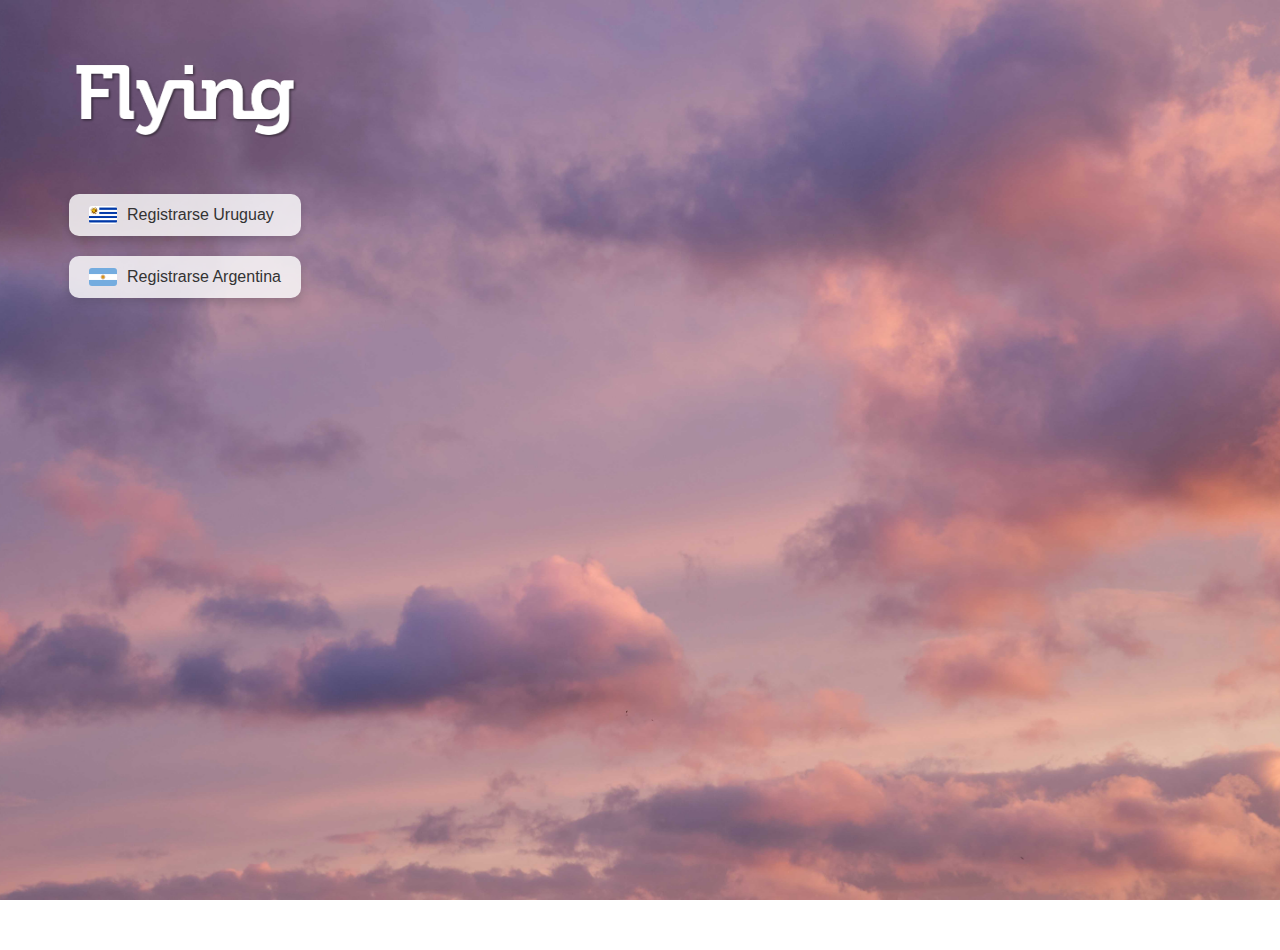
<file: index.html>
<!DOCTYPE html>
<html lang="es">

<head>
  <meta charset="UTF-8">
  <meta name="viewport" content="width=device-width, initial-scale=1.0">
  <title>Flying</title>
  <link rel="stylesheet" href="styles.css">
  <link rel="shortcut icon" href="img/favicon.png" type="image/png" sizes="16x16">
</head>

<body>
  <div class="container">
    <div class="left-content">
      <div class="logo">
        <img src="img/Flying_logo.png" alt="Flying logo">
      </div>

      <div class="buttons">
        <a href="registrouy.html" class="btn">
          <img src="img/bandera-05.png" alt="">
          Registrarse Uruguay
        </a>

        <a href="registroar.html" class="btn">
          <img src="img/bandera-06.png" alt="">
          Registrarse Argentina
        </a>
      </div>
    </div>
  </div>
</body>

</html>
</file>
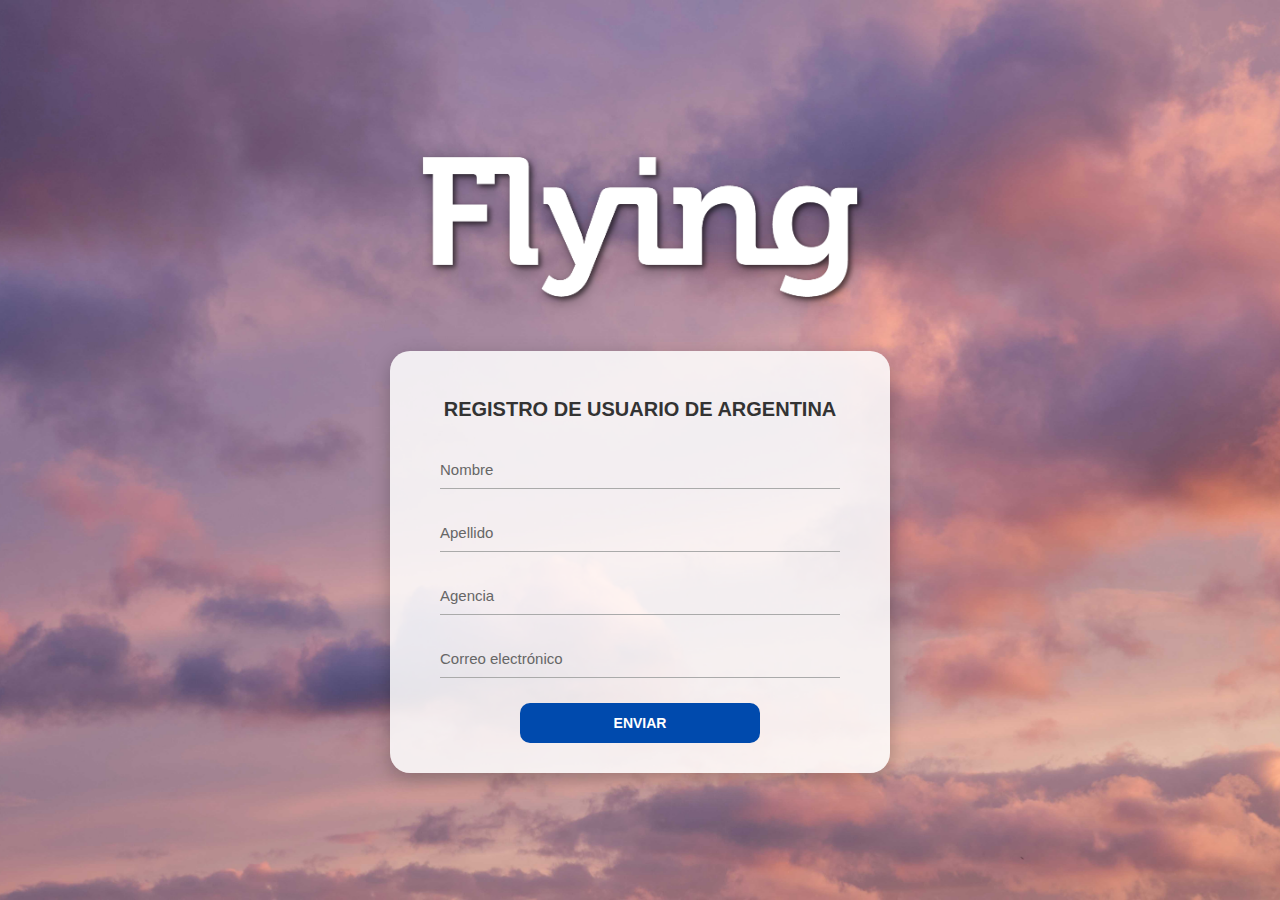
<file: registroar.html>
<!DOCTYPE html>
<html lang="es">

<head>
  <meta charset="UTF-8">
  <meta name="viewport" content="width=device-width, initial-scale=1.0">
  <title>Registro Uruguay - Flying</title>
  <link rel="stylesheet" href="registro.css">
  <link rel="shortcut icon" href="img/favicon.png" type="image/png" sizes="16x16">
</head>

<body>
  <div class="container">
    <div class="logo">
      <img src="img/Flying_logo.png" alt="Flying logo" >
    </div>

    <div class="form">
      <h2>REGISTRO DE USUARIO DE ARGENTINA</h2>
      <form action="mailto:operaciones6@tiptravel.com.ar" method="post" enctype="text/plain">
        <div class="input-group">
          <input type="text" id="nombre" name="nombre" required>
          <label for="nombre">Nombre</label>
        </div>

        <div class="input-group">
          <input type="text" id="apellido" name="apellido" required>
          <label for="apellido">Apellido</label>
        </div>

        <div class="input-group">
          <input type="text" id="agencia" name="agencia" required>
          <label for="agencia">Agencia</label>
        </div>

        <div class="input-group">
          <input type="email" id="email" name="email" required>
          <label for="email">Correo electrónico</label>
        </div>

        <button type="submit">ENVIAR</button>
      </form>
    </div>
  </div>
</body>

</html>
</file>
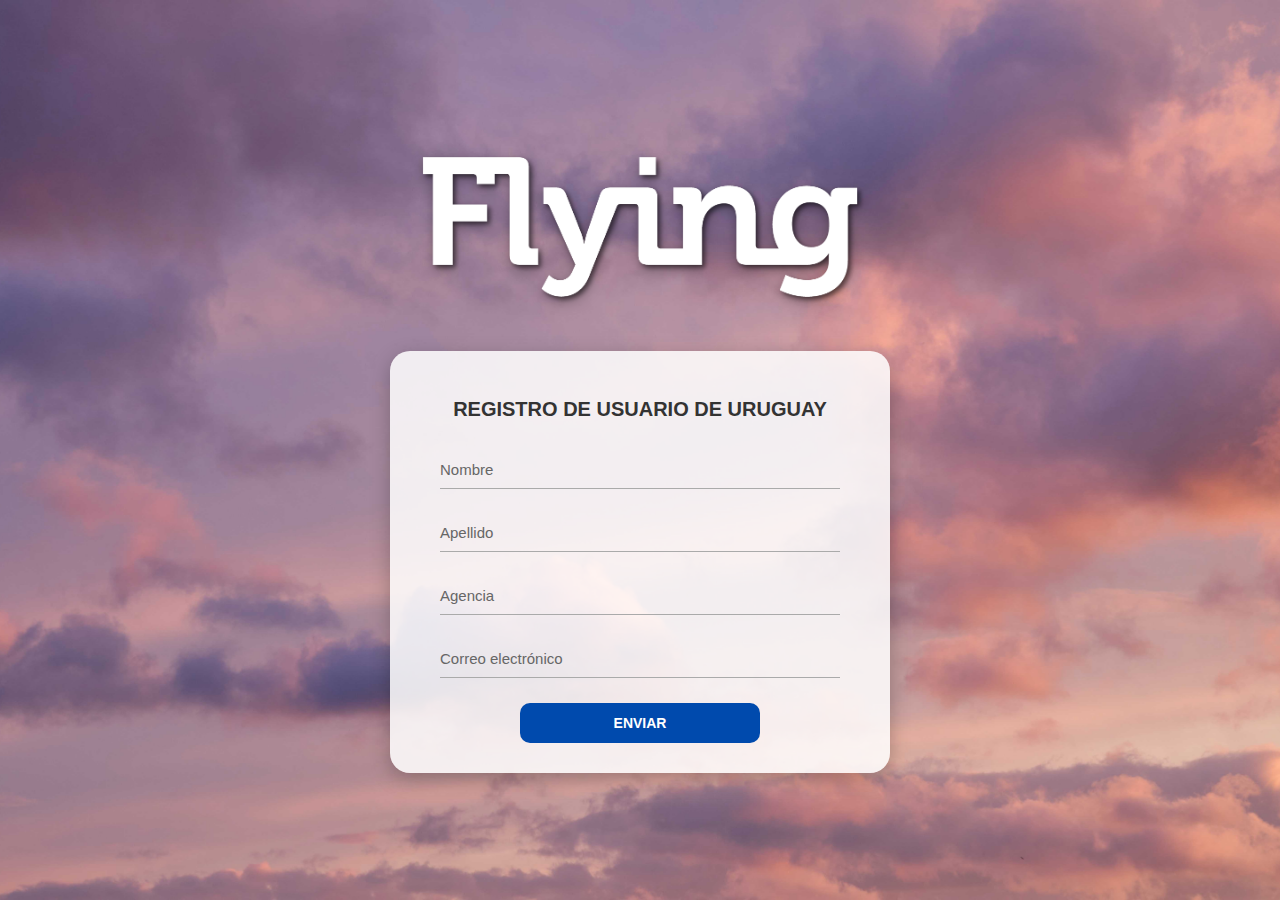
<file: registrouy.html>
<!DOCTYPE html>
<html lang="es">

<head>
  <meta charset="UTF-8">
  <meta name="viewport" content="width=device-width, initial-scale=1.0">
  <title>Registro Uruguay - Flying</title>
  <link rel="stylesheet" href="registro.css">
  <link rel="shortcut icon" href="img/favicon.png" type="image/png" sizes="16x16">
</head>

<body>
  <div class="container">
    <div class="logo">
      <img src="img/Flying_logo.png" alt="Flying logo">
    </div>

    <div class="form">
      <h2>REGISTRO DE USUARIO DE URUGUAY</h2>
      <form action="mailto:aereos@libertyuruguay.com.uy" method="post" enctype="text/plain">
        <div class="input-group">
          <input type="text" id="nombre" name="nombre" required>
          <label for="nombre">Nombre</label>
        </div>

        <div class="input-group">
          <input type="text" id="apellido" name="apellido" required>
          <label for="apellido">Apellido</label>
        </div>

        <div class="input-group">
          <input type="text" id="agencia" name="agencia" required>
          <label for="agencia">Agencia</label>
        </div>

        <div class="input-group">
          <input type="email" id="email" name="email" required>
          <label for="email">Correo electrónico</label>
        </div>

        <button type="submit">ENVIAR</button>
      </form>
    </div>
  </div>
</body>

</html>
</file>
<file: styles.css>
body {
  margin: 0;
  font-family: 'Segoe UI', Tahoma, Geneva, Verdana, sans-serif;
  height: 100vh;
  background-image: url("img/CloudsBG.jpg");
  background-repeat: no-repeat;
  background-size: cover;
  background-position: center;
  display: flex;
  align-items: center;
  justify-content: flex-start;
}


.container {
  width: 100%;
  height: 100%;
  display: flex;
  align-items: top;
  padding-left: 60px;
  padding-top: 100px;
}


.left-content {
  display: flex;
  flex-direction: column;
  align-items: center;
}


.logo img {
  max-width: 250px;
  height: auto;
  margin-bottom: 40px;
}


.buttons {
  display: flex;
  flex-direction: column;
  gap: 20px;
}


.btn {
  display: flex;
  align-items: center;
  gap: 10px;
  text-decoration: none;
  background-color: rgba(255, 255, 255, 0.8);
  color: #333;
  padding: 12px 20px;
  border-radius: 10px;
  font-weight: 500;
  box-shadow: 0 4px 10px rgba(0, 0, 0, 0.15);
  transition: all 0.3s ease;
}

.btn:hover {
  background-color: white;
  transform: translateY(-2px);
}

.btn img {
  width: 28px;
  height: auto;
  border-radius: 3px;
}
</file>
<file: registro.css>
body {
  margin: 0;
  font-family: 'Segoe UI', Tahoma, Geneva, Verdana, sans-serif;
  height: 100vh;
  background: url("img/CloudsBG.jpg") no-repeat center center/cover;
  display: flex;
  flex-direction: column;
  align-items: center;
  justify-content: center;
}

.container{
    max-width: fit-content;
    max-height: fit-content;
}

.logo img {
  max-width: 500px;
  height: auto;
  margin-bottom: 20px;
  filter: drop-shadow(0 4px 6px rgba(0, 0, 0, 0.3));
}


.form{
  background: rgba(255, 255, 255, 0.85);
  padding: 30px 50px;
  border-radius: 20px;
  box-shadow: 0 6px 20px rgba(0, 0, 0, 0.25);
  width: 100%;
  max-width: 400px;
  text-align: center;
}

.form h2 {
  text-align: center;
  font-size: 20px;
  font-weight: 700;
  margin-bottom: 30px;
  color: #333;
}


.input-group {
  position: relative;
  margin-bottom: 25px;
}

.input-group input {
  width: 100%;
  padding: 10px 0;
  font-size: 15px;
  background: transparent;
  border: none;
  border-bottom: 1px solid #aaa;
  outline: none;
}

.input-group label {
  position: absolute;
  left: 0;
  top: 10px;
  color: #666;
  font-size: 15px;
  pointer-events: none;
  transition: 0.2s ease all;
}


.input-group input:focus ~ label,
.input-group input:valid ~ label {
  top: -10px;
  font-size: 13px;
  color: #004aad;
}


.input-group input:focus {
  border-bottom: 1px solid #004aad;
}


button {
  background-color: #004aad;
  color: white;
  border: none;
  border-radius: 10px;
  padding: 12px;
  font-size: 14px;
  font-weight: 600;
  cursor: pointer;
  transition: all 0.3s ease;
  align-self: center;
  width: 60%;
}

button:hover {
  background-color: #003a85;
}
</file>
